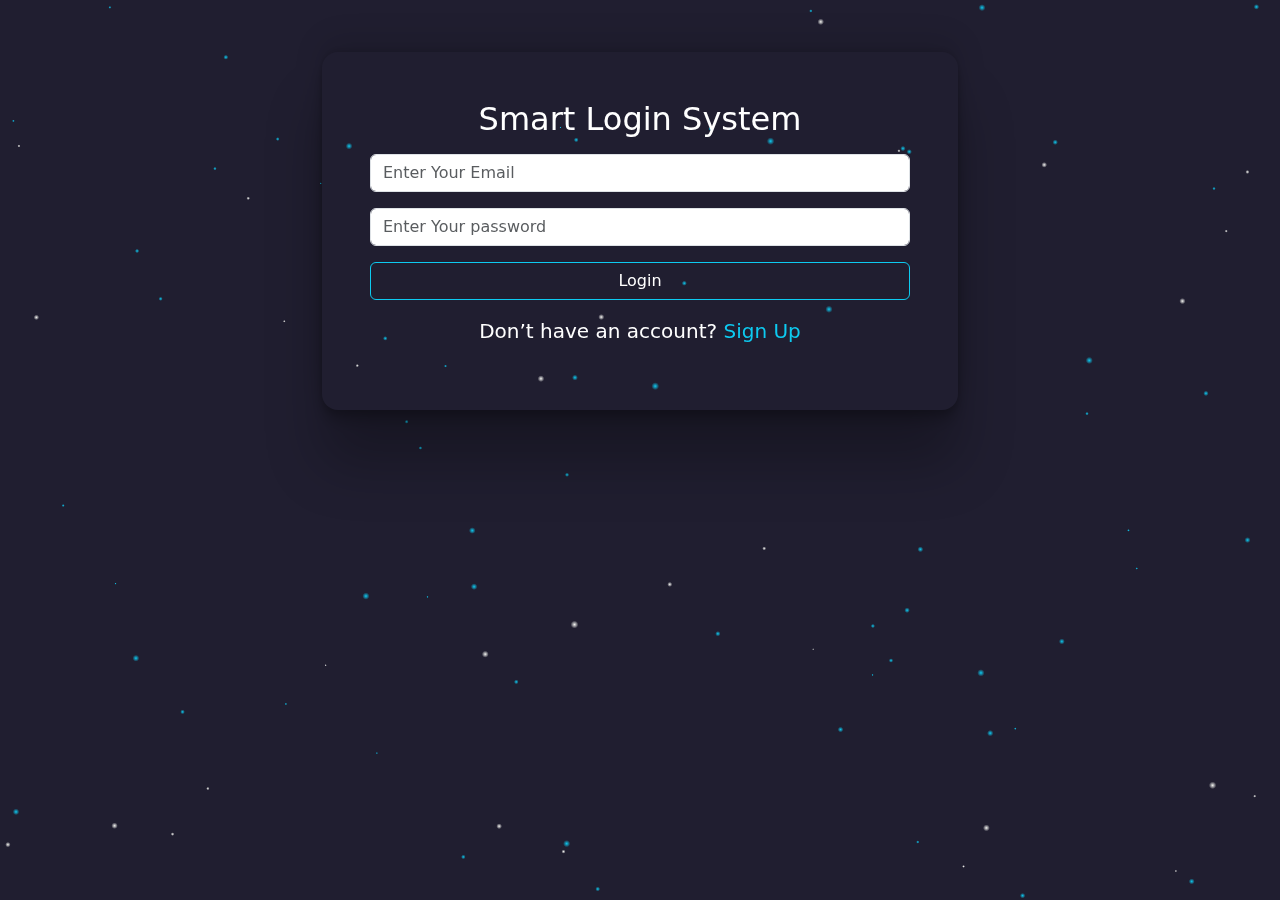
<file: index.html>
<!DOCTYPE html>
<html lang="en">
<head>
    <meta charset="UTF-8">
    <meta name="viewport" content="width=device-width, initial-scale=1.0">
    <title>login</title>
    <link rel="shortcut icon" href="login.png" type="image/x-icon">
    <link rel="stylesheet" href="css/all.min.css">
    <link rel="stylesheet" href="css/bootstrap.min.css">
    <link rel="stylesheet" href="css/style.css">
</head>
<body>
    <div class="mainpage vh-100 p-1 header finisher-header">

        <div class=" text-center m-auto my-5 p-5 login rounded-4">
            <h1 class="mb-3 text-white lead fs-2">Smart Login System</h1>
            <div class="mb-3">
                
                <input type="email" class="form-control" id="signinEmail" placeholder="Enter Your Email">
              </div>
              <div class="mb-3">
                <input type="password" class="form-control" id="signinPassword" placeholder="Enter Your password">
              </div>
              <p id="loginEror" class="erorr"></p>

              <button class="btn btn-outline-info w-100 text-white" id="logIn">Login</button>

              <p class="mt-3 text-white lead">Don’t have an account? <a href="signup.html" class="link-offset-2 link-offset-3-hover link-underline link-underline-opacity-0 link-underline-opacity-75-hover link-info">Sign Up</a></p>
        </div>
    </div>



    
  
    <script src="js/finisher-header.es5.min.js" type="text/javascript"></script>
    <script src="js/bootstrap.bundle.js"></script>
    <script src="js/login.js"></script>
    <script type="text/javascript">
      new FinisherHeader({
        "count": 100,
        "size": {
          "min": 2,
          "max": 8,
          "pulse": 0
        },
        "speed": {
          "x": {
            "min": 0,
            "max": 0.4
          },
          "y": {
            "min": 0,
            "max": 0.6
          }
        },
        "colors": {
          "background": "#201e30",
          "particles": [
            "#0dcaf0",
            "#0dcaf0",
            "#f5f6f2"
          ]
        },
        "blending": "overlay",
        "opacity": {
          "center": 1,
          "edge": 0
        },
        "skew": 0,
        "shapes": [
          "c"
        ]
      });
      </script>
</body>
</html>
</file>
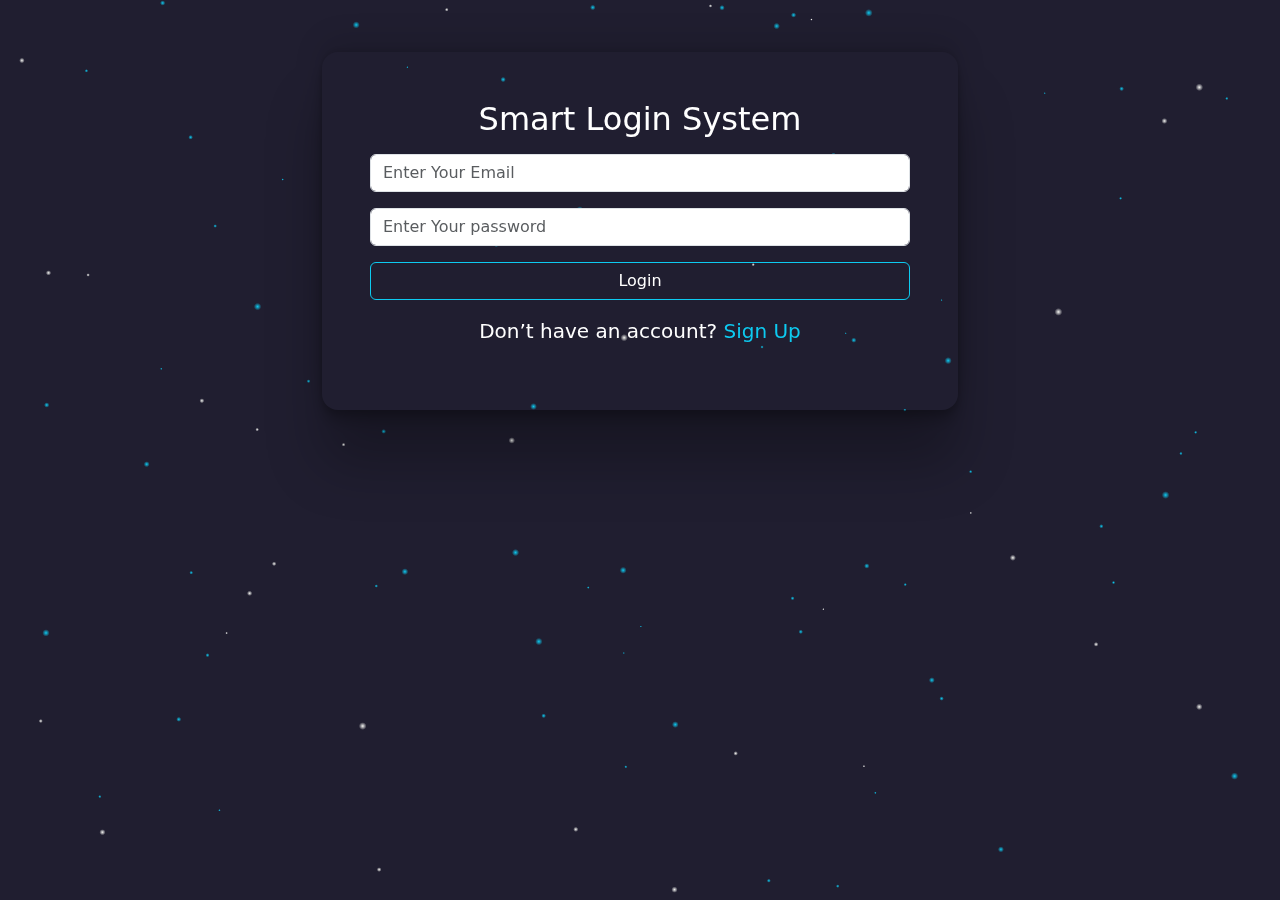
<file: home.html>
<!DOCTYPE html>
<html lang="en">
<head>
    <meta charset="UTF-8">
    <meta name="viewport" content="width=device-width, initial-scale=1.0">
    <title>Home Page</title>
    <link rel="shortcut icon" href="login.png" type="image/x-icon">
    <link rel="stylesheet" href="css/all.min.css">
    <link rel="stylesheet" href="css/bootstrap.min.css">
    <link rel="stylesheet" href="css/style.css">
</head>
<body class="home-body">

    <nav class="navbar shadow">
        <div class="container ">
          <span class="navbar-brand mb-0 fs-2 text-white">SMART LOGIN</span>
          <button class="btn btn-outline-warning" id="logout">Log Out</button>
        </div>
     
      </nav>
      <div class="container d-flex justify-content-center align-items-center vh-100">
        <div class="w-50 text-center">
          <h2 class="lead shadow text-white fs-1 p-5" id="welcomeMessage"> </h2>
        </div>
    </div>
    <script src="js/bootstrap.bundle.js"></script>
    <script src="js/home.js"></script>
</body>
</html>
</file>
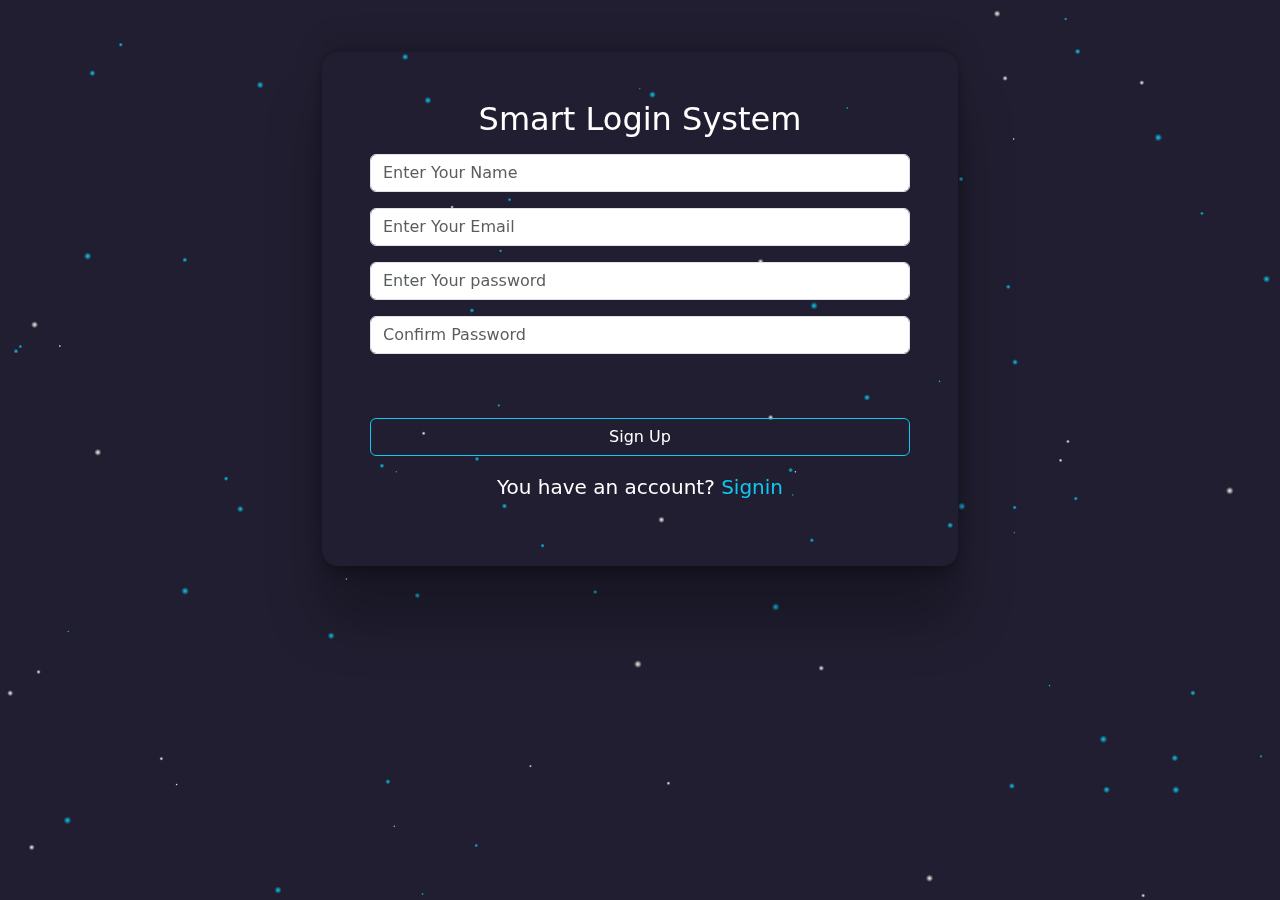
<file: signup.html>
<!DOCTYPE html>
<html lang="en">
<head>
    <meta charset="UTF-8">
    <meta name="viewport" content="width=device-width, initial-scale=1.0">
    <title>Sign Up</title>
    <link rel="shortcut icon" href="login.png" type="image/x-icon">
    <link rel="stylesheet" href="css/all.min.css">
    <link rel="stylesheet" href="css/bootstrap.min.css">
    <link rel="stylesheet" href="css/style.css">
</head>
<body>
    <div class="mainpage vh-100 p-1 header finisher-header " >

        <div class="m-auto my-5 p-5 login rounded-4">
            <h1 class="mb-3 text-white lead fs-2 text-center">Smart Login System</h1>
            <div class="mb-3">
                
                <input type="text" class="form-control" id="signupName" placeholder="Enter Your Name">
              </div>
            <div class="mb-3">
                
                <input type="email" class="form-control" id="signupEmail" placeholder="Enter Your Email">
              </div>
              <p id="emailErorr" class="erorr"></p>
              <div class="mb-3">
                <input type="password" class="form-control" id="signupPassword" placeholder="Enter Your password">
              </div>
              <p id="passwordEror" class="erorr"></p>
              <div class="mb-3">
                <input type="password" class="form-control" id="confirmPass" placeholder="Confirm Password">
              </div>
              <p id="ConfirmEror" class="erorr"></p>
              <p id="success" class="text-center  py-3 fs-3"></p>

              <button class="btn btn-outline-info w-100 text-white" id="signUp">Sign Up</button>

              <p class="mt-3 text-white lead text-center">You have an account? <a href="index.html" class="link-offset-2 link-offset-3-hover link-underline link-underline-opacity-0 link-underline-opacity-75-hover link-info">Signin</a></p>
        </div>
    </div>



    
    <script src="js/finisher-header.es5.min.js" type="text/javascript"></script>
    <script src="js/bootstrap.bundle.js"></script>
    <script src="js/main.js"></script>
    <script type="text/javascript">
      new FinisherHeader({
        "count": 100,
        "size": {
          "min": 2,
          "max": 8,
          "pulse": 0
        },
        "speed": {
          "x": {
            "min": 0,
            "max": 0.4
          },
          "y": {
            "min": 0,
            "max": 0.6
          }
        },
        "colors": {
          "background": "#201e30",
          "particles": [
            "#0dcaf0",
            "#0dcaf0",
            "#f5f6f2"
          ]
        },
        "blending": "overlay",
        "opacity": {
          "center": 1,
          "edge": 0
        },
        "skew": 0,
        "shapes": [
          "c"
        ]
      });
      </script>
</body>
</html>
</file>
<file: css/style.css>
.login{
    width: 50%;
   background-color: transparent;
    box-shadow: rgba(0, 0, 0, 0.25) 0px 54px 55px, rgba(0, 0, 0, 0.12) 0px -12px 30px, rgba(0, 0, 0, 0.12) 0px 4px 6px, rgba(0, 0, 0, 0.17) 0px 12px 13px, rgba(0, 0, 0, 0.09) 0px -3px 5px;
}
.navbar{
    background-color: #2E2E47;
}
.home-body{
    background-color: #2E2E47;
}
.erorr{
    color: red;
}
.success{
    color: green;
}

@media screen and (max-width : 800px) {
    .login{
        width: 80%;
    }
    
}
</file>
